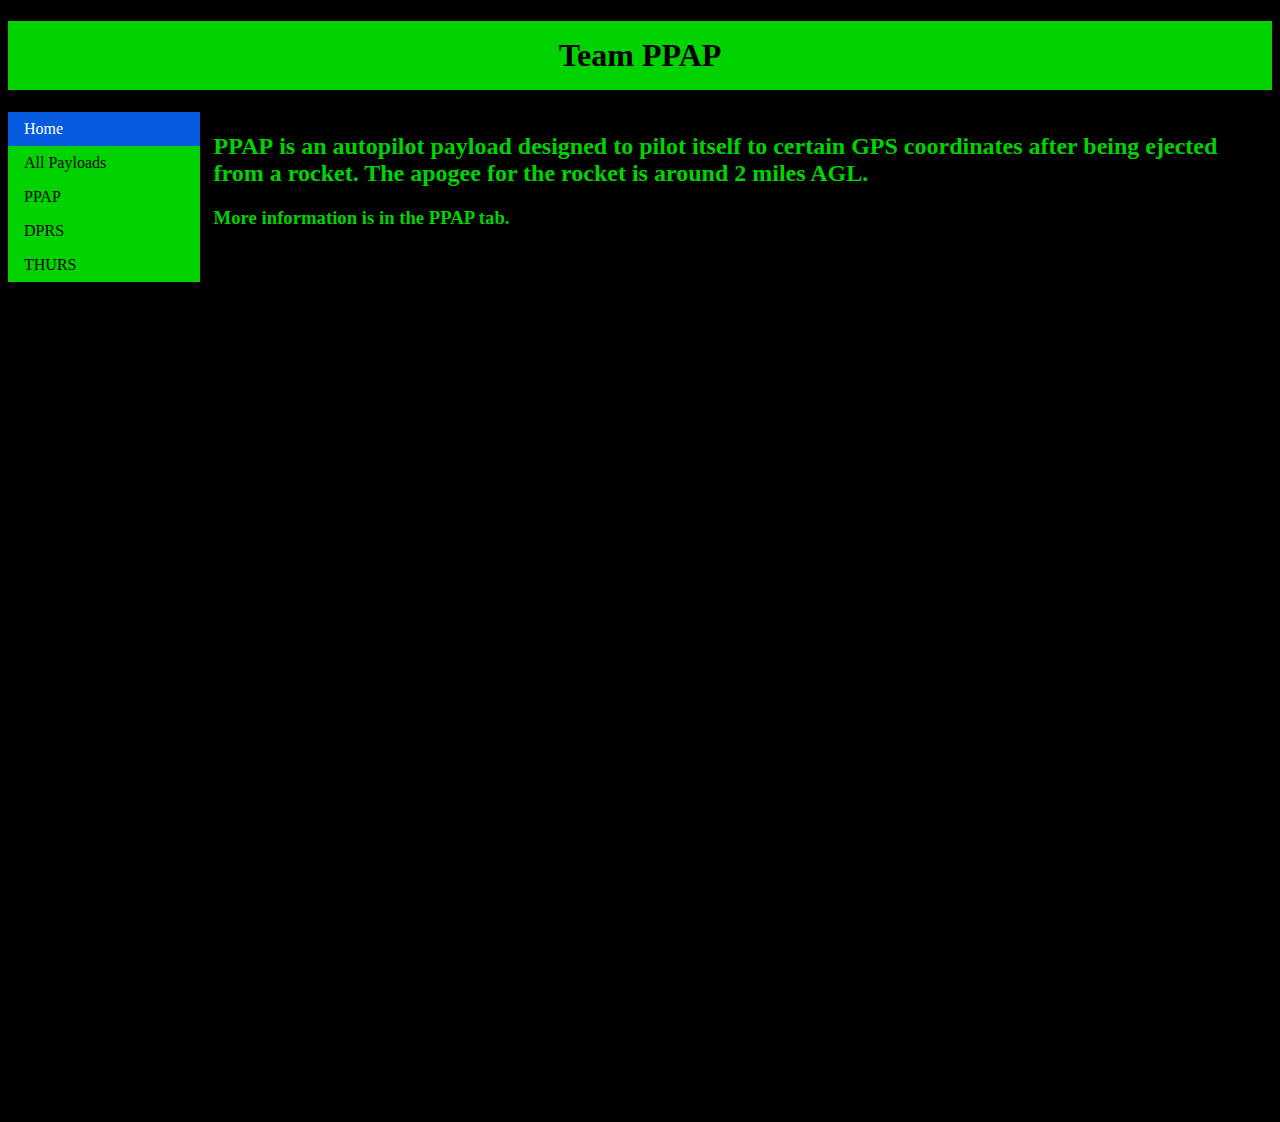
<file: PPAP/index.html>
<!DOCTYPE html>
<html>
<head>
<title>Team PPAP -- Welcome</title>
<link rel="stylesheet" type="text/css" href="style1.css">
</head>
<body>
    <h1 style="text-align: center">Team PPAP</h1>
    
     <ul>
  <li><a class="active" href="index.html">Home</a></li>
  <li><a href="payloads.html">All Payloads</a></li>
  <li><a href="ppap.html">PPAP</a></li>
  <li><a href="dprs.html">DPRS</a></li>
  <li><a href="thurs.html">THURS</a></li>
</ul>  


<div style="margin-left:15%;padding:1px 16px;height:1000px;">
   
<h2 id="info"><span title="Payload Positioning AutoPilot"><strong>PPAP</strong></span> is an autopilot payload designed to pilot itself to certain GPS coordinates after being ejected from a rocket. The apogee for the rocket is around 2 miles AGL.</h2>

<h3>More information is in the PPAP tab.</h3>


</div>

</body>
</html>
</file>
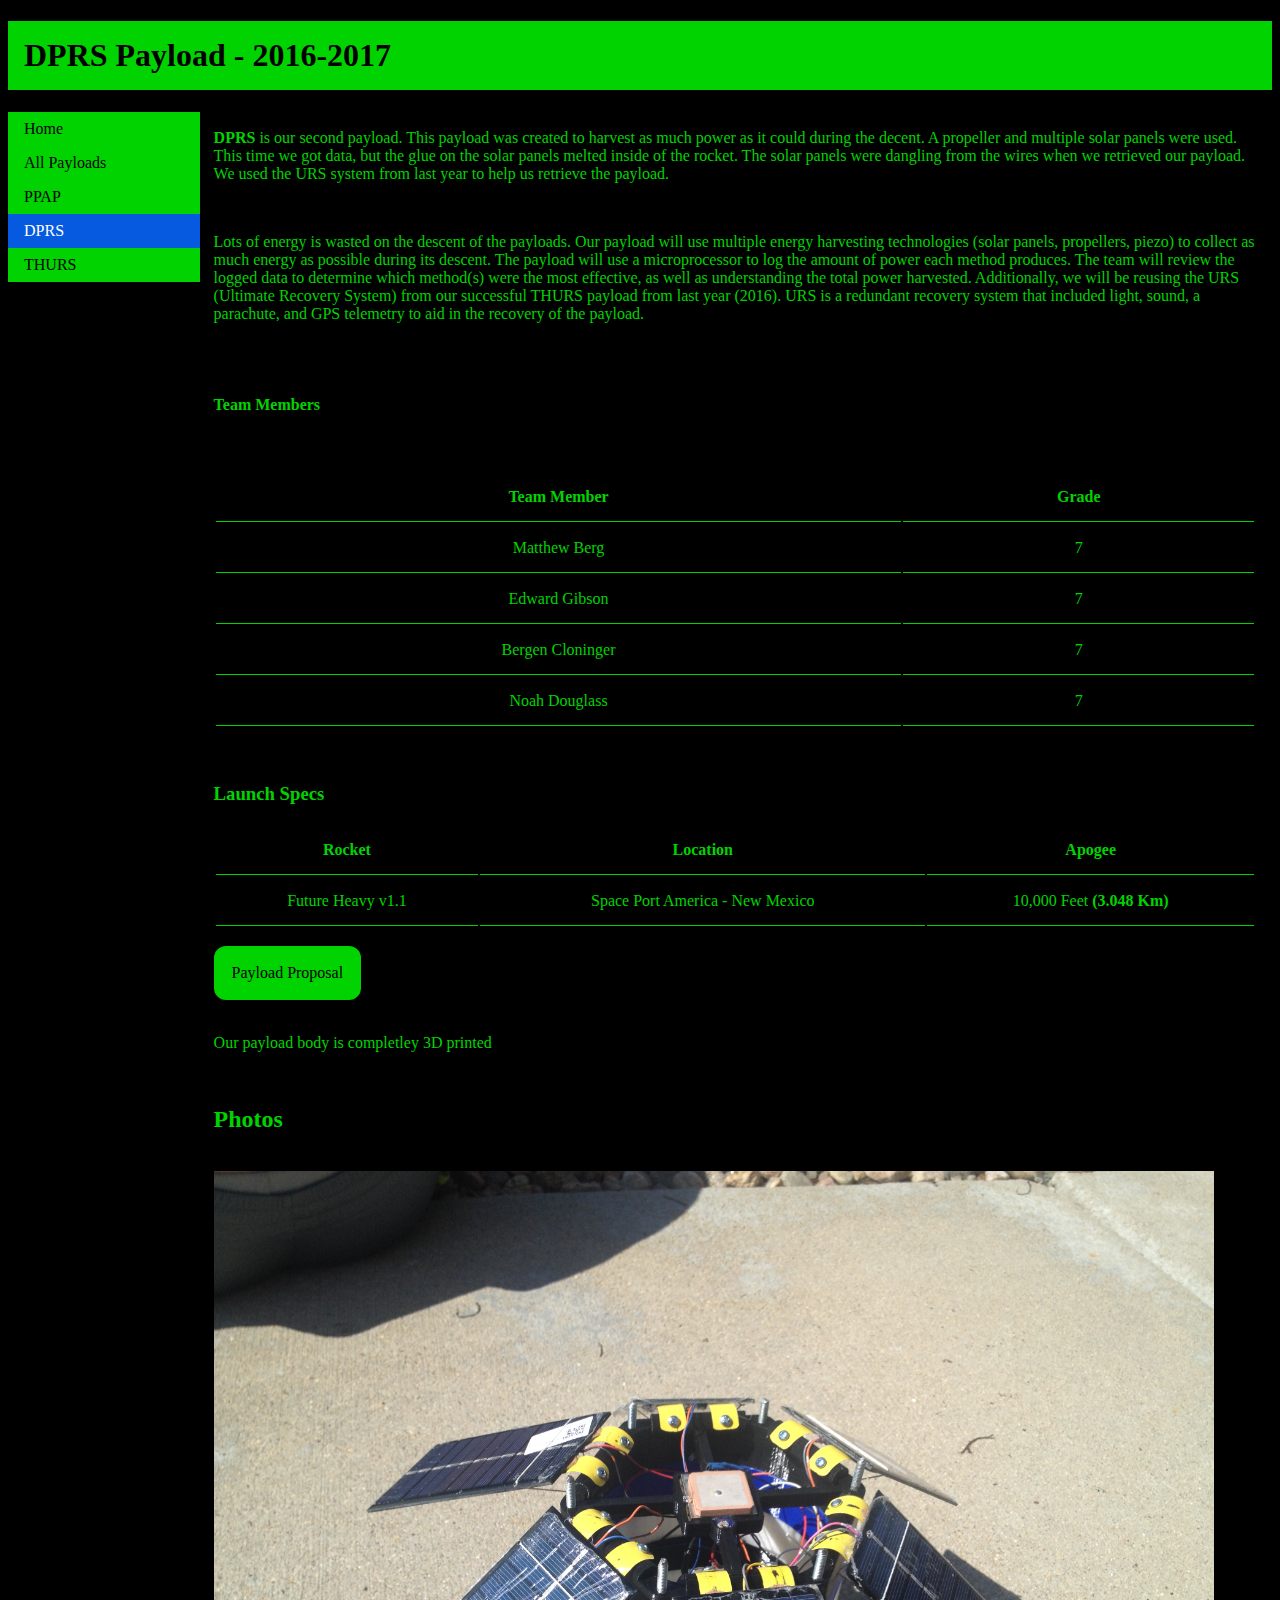
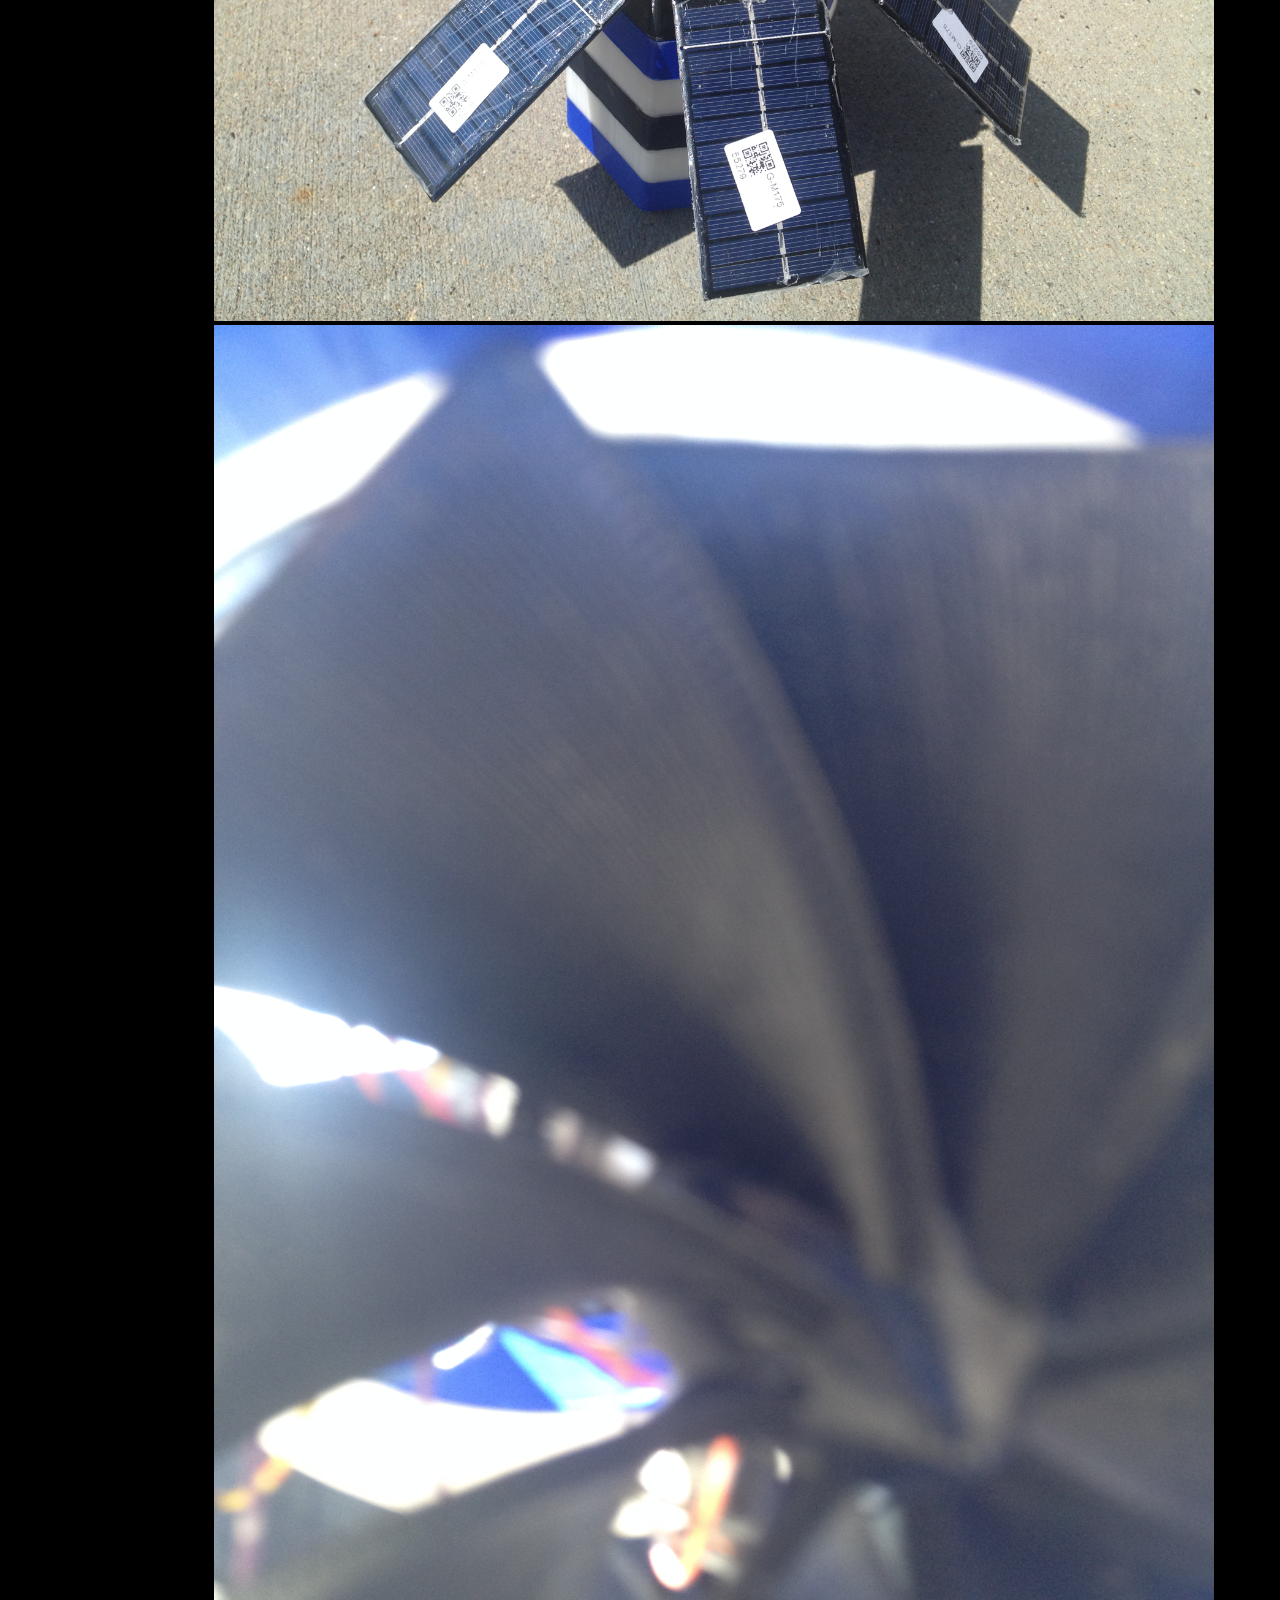
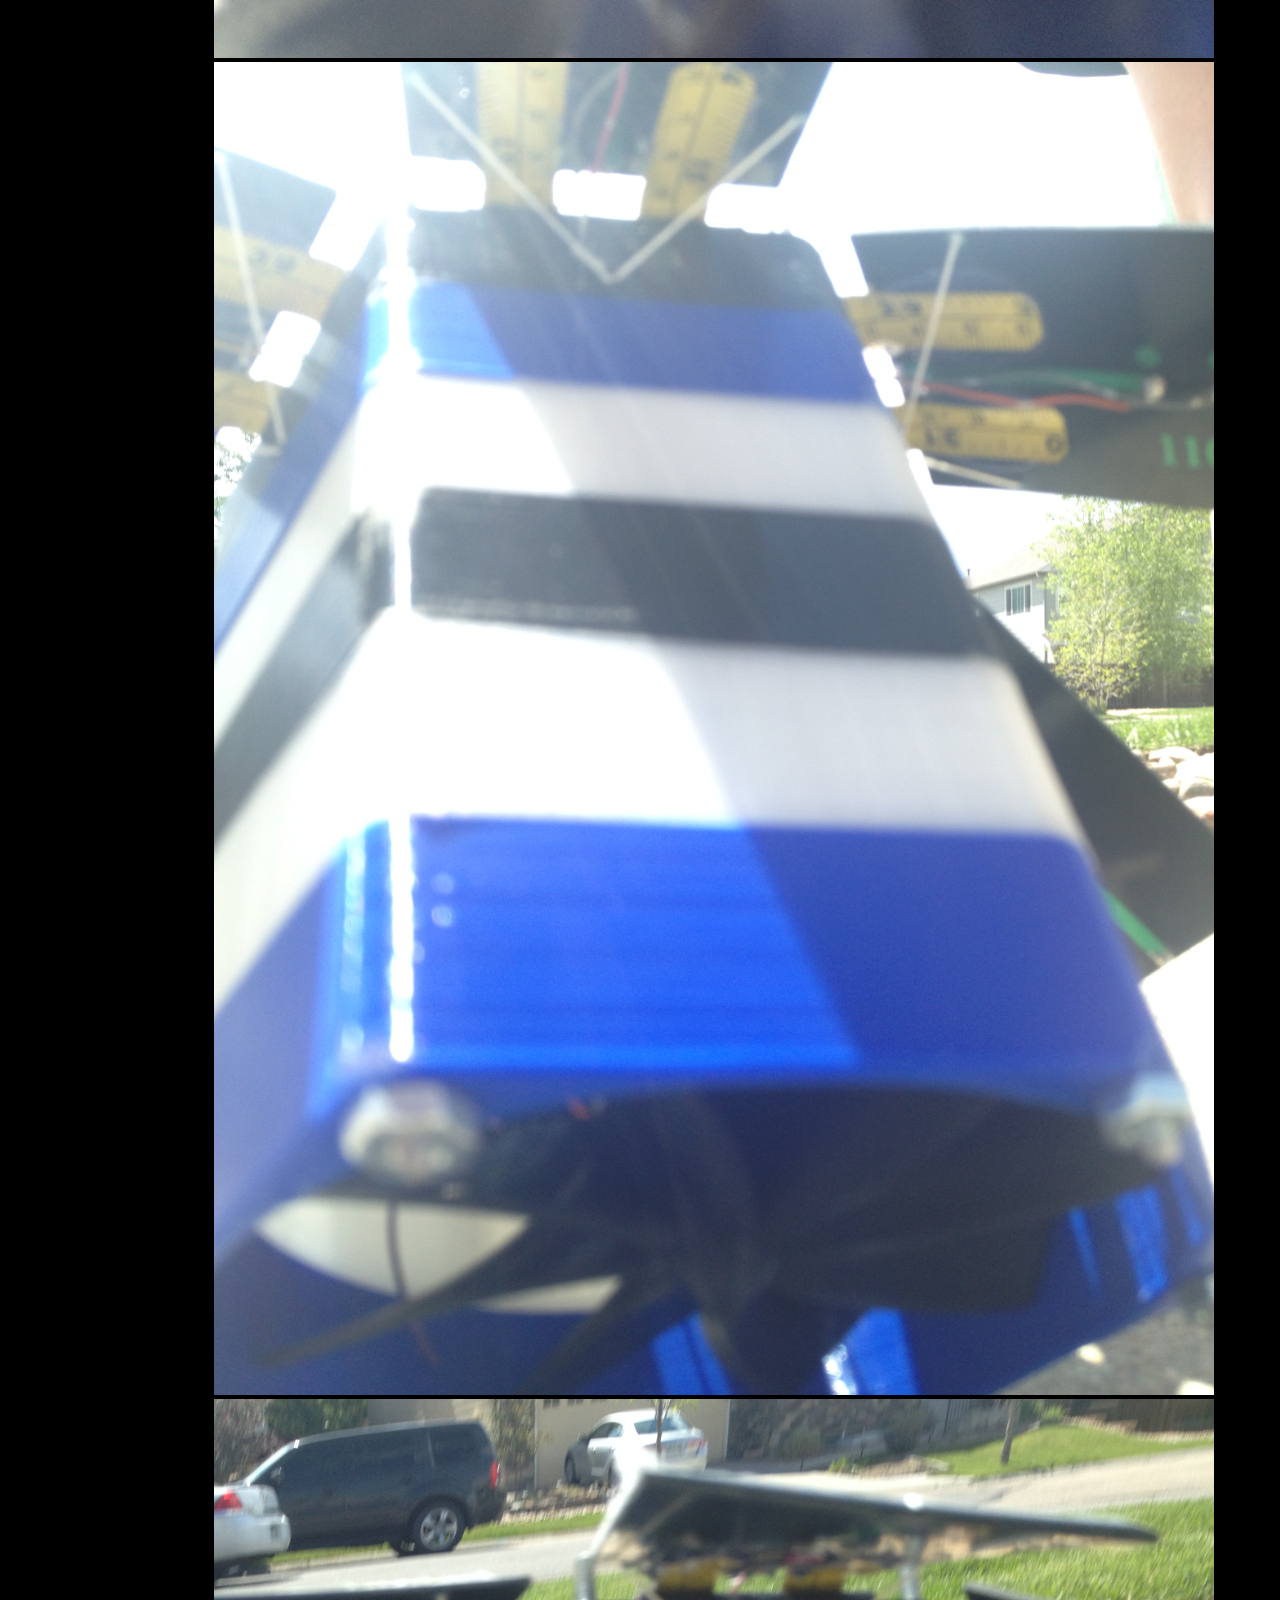
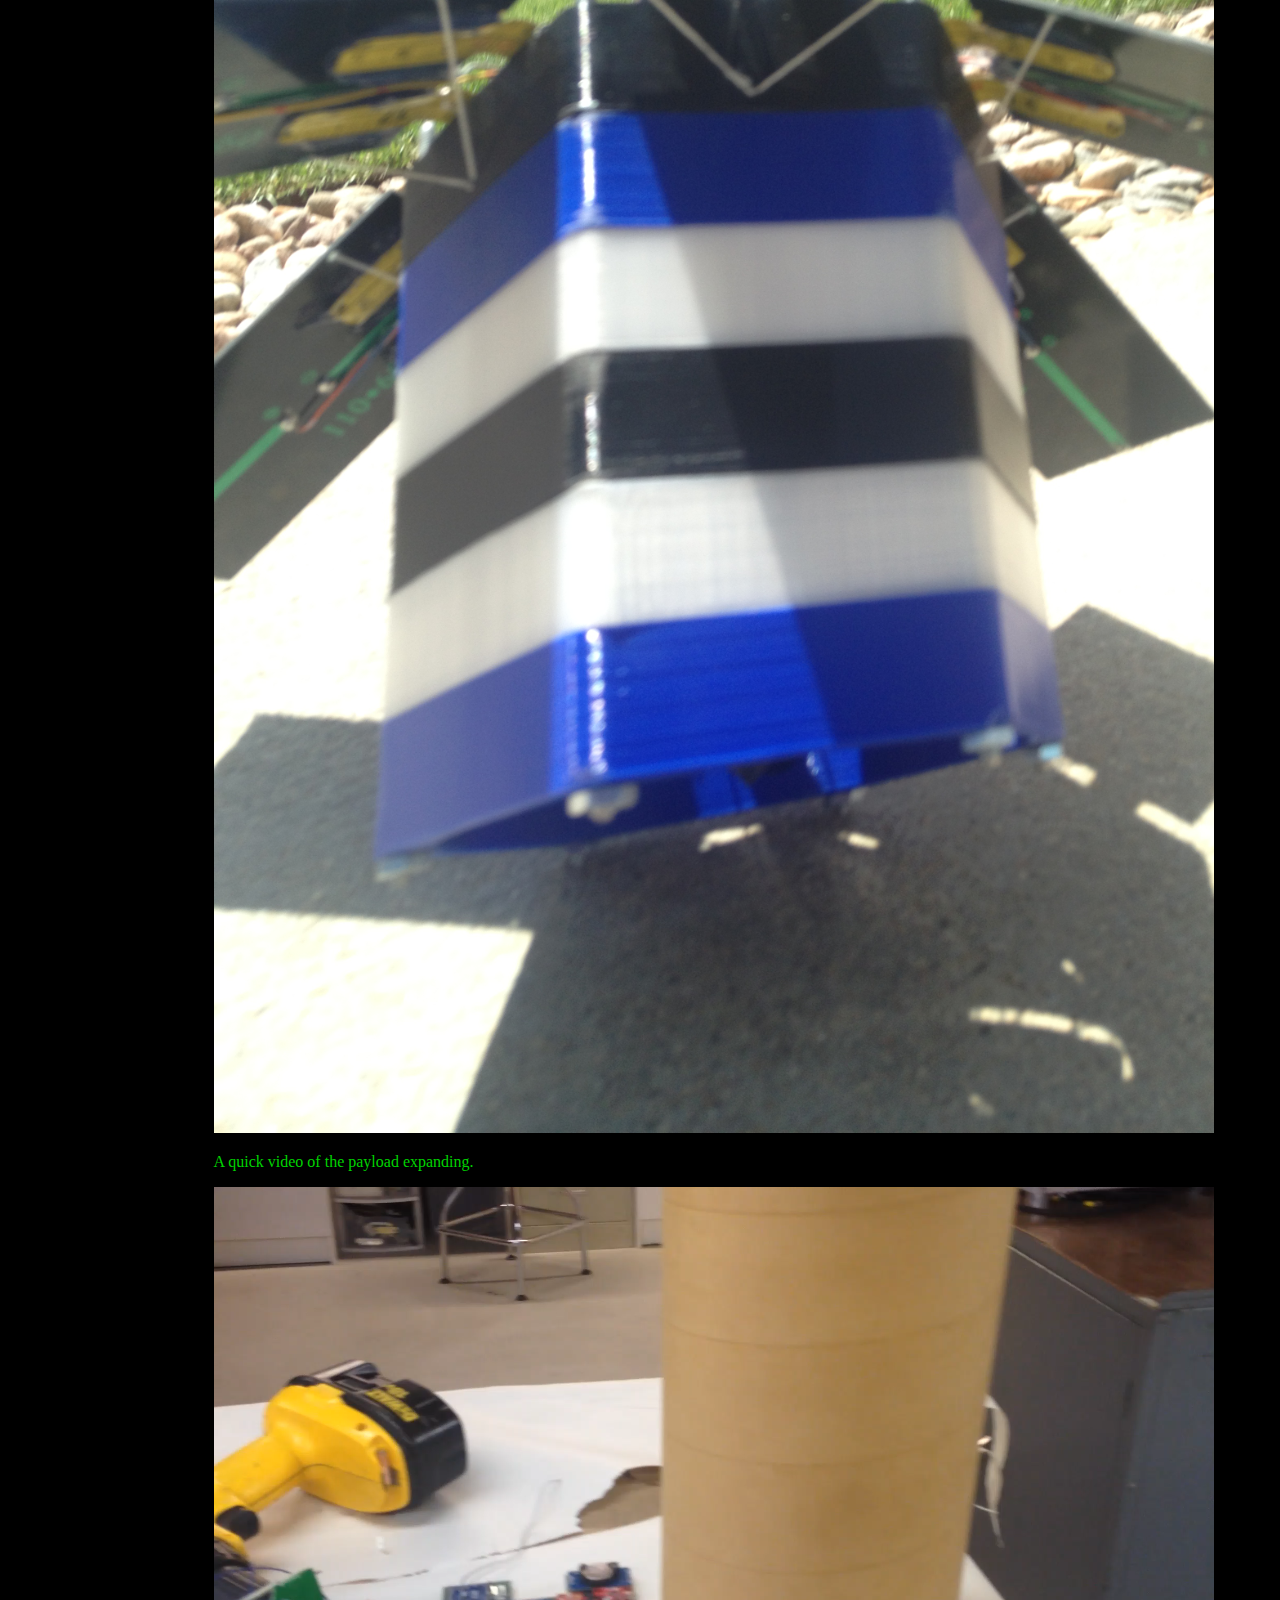
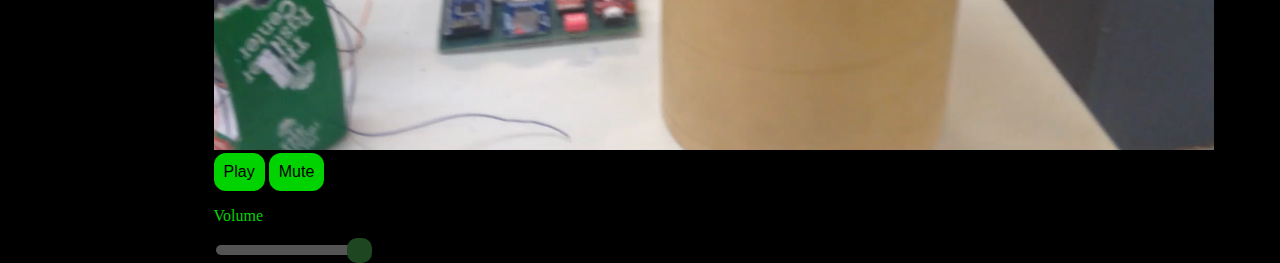
<file: PPAP/dprs.html>
<!DOCTYPE html>
<html>
<head>
<title>DPRS - 2016-2017</title>
<link rel="stylesheet" type="text/css" href="style1.css">
<style>
</style>
</head>

<body>
    <h1>DPRS Payload - 2016-2017</h1>
    <ul>
  <li><a href="index.html">Home</a></li>
  <li><a href="payloads.html">All Payloads</a></li>
  <li><a href="ppap.html">PPAP</a></li>
  <li><a class="active" href="dprs.html">DPRS</a></li>
  <li><a href="thurs.html">THURS</a></li>
</ul>  
    <div style="margin-left:15%;padding:1px 16px;height:1000px;">
<p id="info"><span title="Descent Power Recovery System"><strong>DPRS</strong></span> is our second payload. This payload was created to harvest as much power as it could during the decent. A propeller and multiple solar panels were used. This time we got data, but the glue on the solar panels melted inside of the rocket. The solar panels were dangling from the wires when we retrieved our payload. We used the URS system from last year to help us retrieve the payload.</p>
<br>
<p id="desc"> Lots of energy is wasted on the descent of the payloads. Our payload will use multiple energy harvesting technologies (solar panels, propellers, piezo) to collect as much energy as possible during its descent. The payload will use a microprocessor to log the amount of power each method produces. The team will review the logged data to determine which method(s) were the most effective, as well as understanding the total power harvested.  Additionally, we will be reusing the URS (Ultimate Recovery System) from our successful THURS payload from last year (2016). URS is a redundant recovery system that included light, sound, a parachute, and GPS telemetry to aid in the recovery of the payload.
</p>
<br>
<br>
<div>
    <h4>Team Members</h4><br>
    <br>
    <table>
        <tr>
            <th>Team Member</th>
            <th>Grade</th>
        </tr>
        <tr>
            <td>Matthew Berg</td>
            <td>7</td>
        </tr>
            <tr>
            <td>Edward Gibson</td>
            <td>7</td>
        </tr>
            <tr>
            <td>Bergen Cloninger</td>
            <td>7</td>
        </tr>
            <tr>
            <td>Noah Douglass</td>
            <td>7</td>

        
    </table>
    
</div>
<br>
<br>
<h3>Launch Specs</h3>
<table>
    <tr>
        <th>Rocket</th>
        <th>Location</th>
        <th>Apogee</th>
    </tr>
    <tr>
        <td>Future Heavy v1.1</td>
        <td>Space Port America - New Mexico</td>
        <td>10,000 Feet <strong>(3.048 Km)</strong></td>
    </tr>
    
</table>
<br>

<a href="dprsp.html" class="button">Payload Proposal</a>
<br>
<br>
<p>Our payload body is completley 3D printed</p><br>
<h2>Photos</h2>
<br>
<img src="IMG_2818.JPG" title="Taken by Matthew Berg" width="1000" alt="Picture of payload"><br>
<img src="IMG_2822.JPG" title="Taken by Matthew Berg" width="1000" alt="Pictue of payload" >
<img src="IMG_2824.JPG" title="Taken by Matthew Berg" width="1000" alt="Picture of payload"><br>
<img src="IMG_2825.JPG" title="Taken by Matthew Berg" width="1000" alt="Pictue of payload">
<br>
<p>A quick video of the payload expanding.</p>
<div id="vidplayer">
<video width="1000" id="video">
  <source src="IMG_2815Trim.mp4" type="video/mp4" alt="Video of payload" title="Taken by Matthew Berg">

  Your browser does not support HTML5 video.
</video>
<br>
<button class="button2" onclick="pp()" id="pp" title="Play/Pause">Play</button> 
<button class="button2" onclick="mm()" id="mm" title="Mute">Mute</button><br>
<p>Volume</p>
  <input type="range" min="0" max="100" value="100" class="slider" id="vol" title="volume">
</div>
</div>

<script>
var vol = document.getElementById("vol");
var vid = document.getElementById("video");
var pstate = 0;
var mstate = 0;
    function mm() {
    mstate = !mstate;
    vid.muted = mstate;
    if(vid.ended){
     pstate = 0;   
    }
        if(mstate == 1){
        document.getElementById("mm").innerText= "Unmute";

     
    }
    if(mstate == 0){
        document.getElementById("mm").innerText = "Mute";
      
    }
} 
    function pp() {
    pstate = !pstate;
    if(pstate == 1){
        document.getElementById("pp").innerText= "Pause";

        vid.play();
    }
    if(pstate == 0){
        document.getElementById("pp").innerText = "Play";
        vid.pause();
    }
} 
    vol.oninput = function() {
     var x = this.value / 100;
     vid.volume = x;
}

</script>
</body>



</html>
</file>
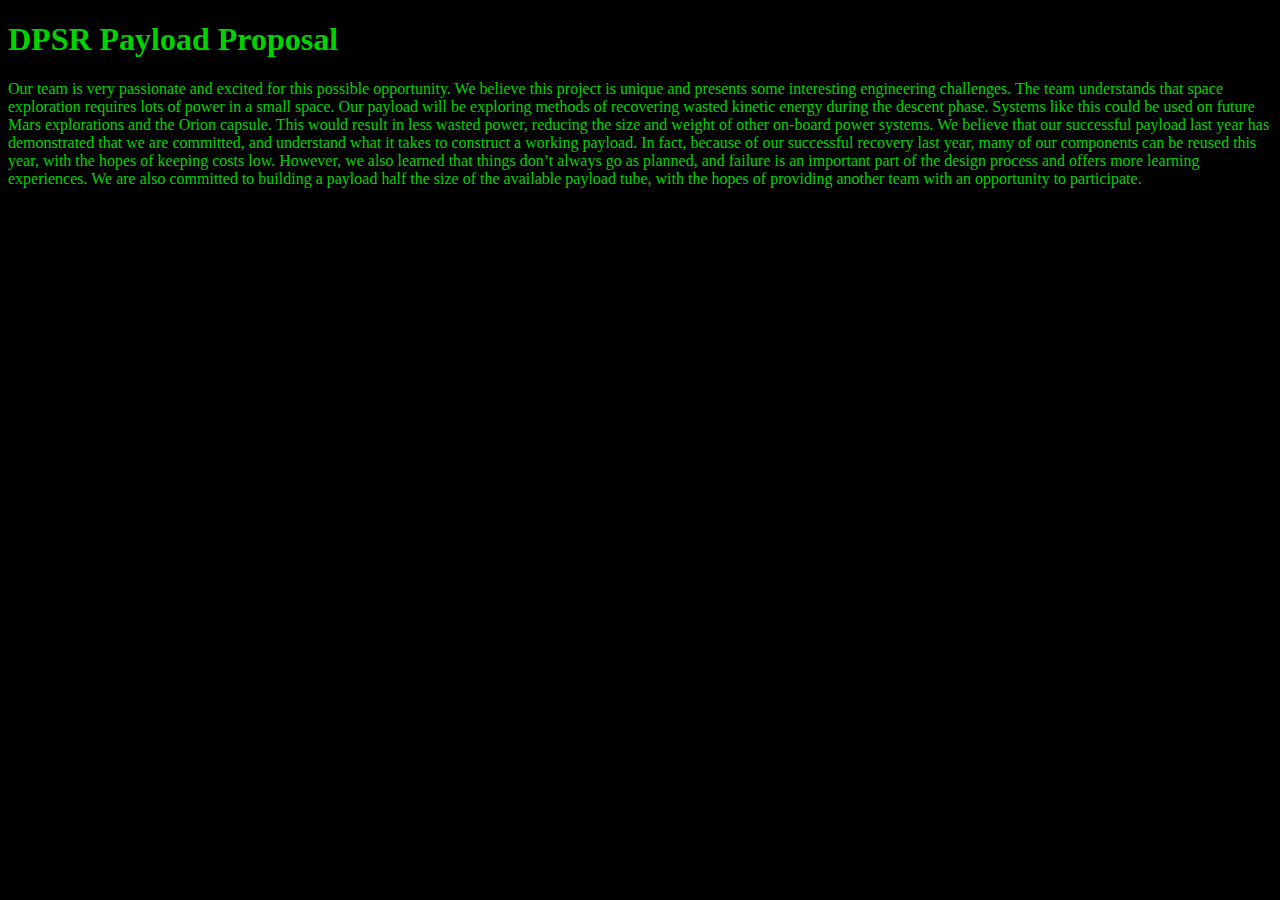
<file: PPAP/dprsp.html>
<!DOCTYPE html>
<html>
<head>
<title>DPRS Payload Proposal</title>
<link rel="stylesheet" type="text/css" href="style.css">
</head>
<body>
    <h1>DPSR Payload Proposal</h1>
<p class="Prop">Our team is very passionate and excited for this possible opportunity. We believe this project is unique and presents some interesting engineering challenges. The team understands that space exploration requires lots of power in a small space. Our payload will be exploring methods of recovering wasted kinetic energy during the descent phase. Systems like this could be used on future Mars explorations and the Orion capsule. This would result in less wasted power, reducing the size and weight of other on-board power systems. We believe that our successful payload last year has demonstrated that we are committed, and understand what it takes to construct a working payload. In fact, because of our successful recovery last year, many of our components can be reused this year, with the hopes of keeping costs low. However, we also learned that things don’t always go as planned, and failure is an important part of the design process and offers more learning experiences. We are also committed to building a payload half the size of the available payload tube, with the hopes of providing another team with an opportunity to participate.  
</p>
</body>
</html>
</file>
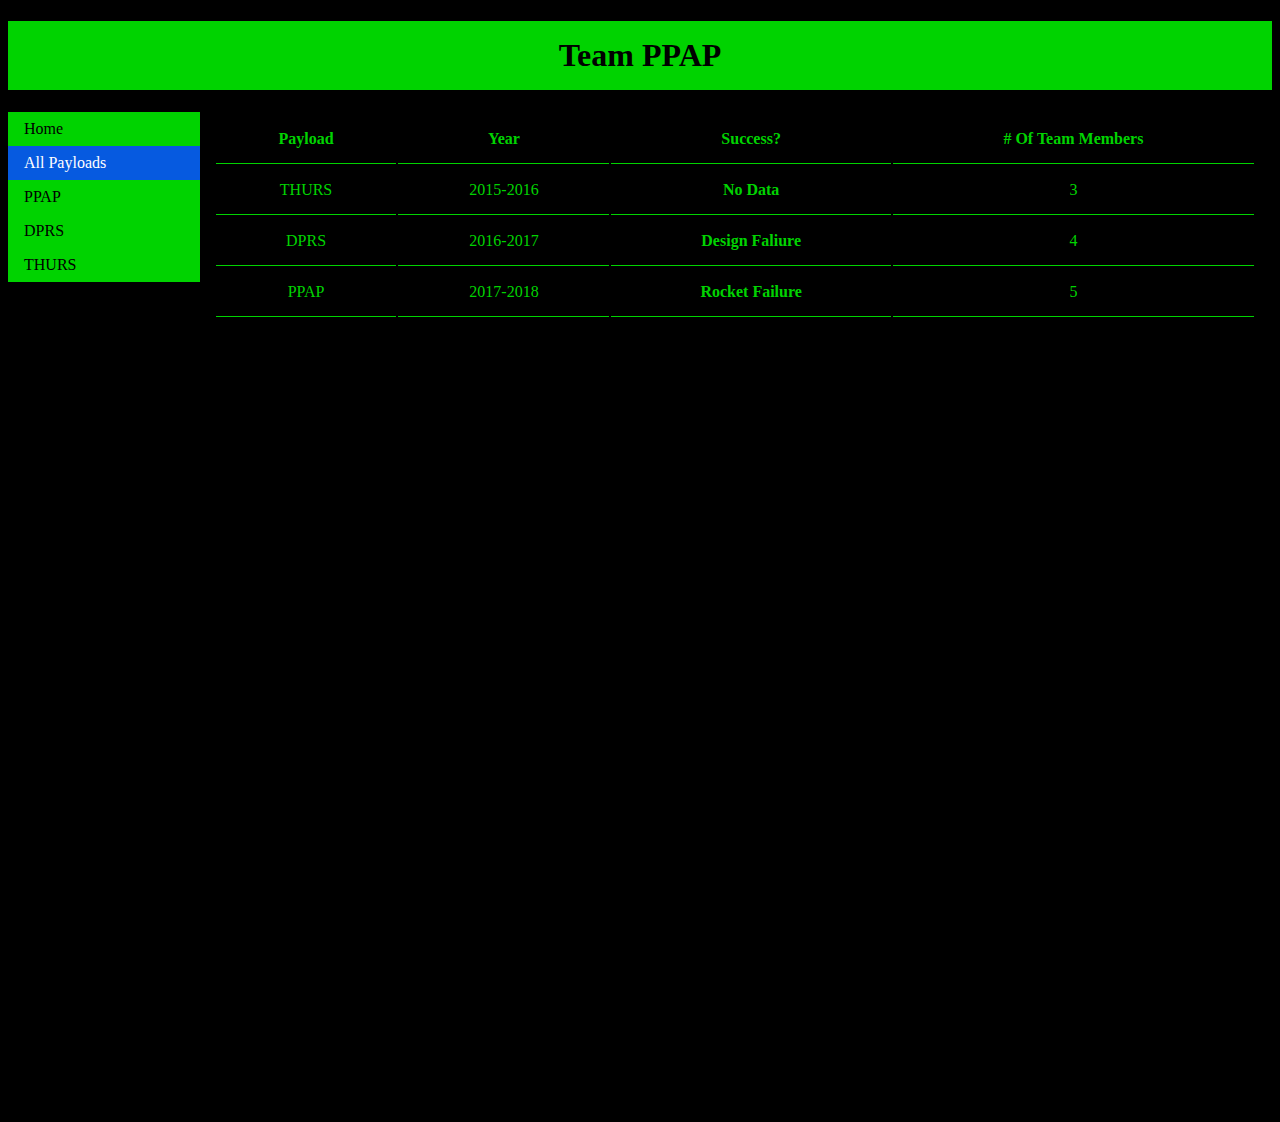
<file: PPAP/payloads.html>
<!DOCTYPE html>
<html>
  
<head>
<title>Team PPAP -- Welcome</title>
<link rel="stylesheet" type="text/css" href="style1.css">
</head>
<body>
    
    
    <h1 style="text-align: center">Team PPAP</h1>
     <ul>
  <li><a href="index.html">Home</a></li>
  <li><a class="active" href="payloads.html">All Payloads</a></li>
  <li><a href="ppap.html">PPAP</a></li>
  <li><a href="dprs.html">DPRS</a></li>
  <li><a href="thurs.html">THURS</a></li>
</ul>  


<div style="margin-left:15%;padding:1px 16px;height:1000px;">
    <table>
        <tr>
            
        <th>Payload</th>
        <th>Year</th>
        <th>Success?</th>
        <th># Of Team Members</th>
        </tr>
        <tr>
                 
            <td>THURS</td>
            <td>2015-2016</td>
            <td><strong>No Data</strong></td>
            <td>3</td>
            
             </tr>
             <tr> 
                    
                 <td>DPRS</td>
            <td>2016-2017</td>
                <td><strong>Design Faliure</strong></td>
                 <td>4</td>

                        </tr>
        <tr>
                    
            <td>PPAP</td>
            <td>2017-2018</td>
            <td><strong>Rocket Failure</strong></td>
            <td>5</td>

                        </tr>
    </table>
    
    
    
    </div>
</body>
</html>
</file>
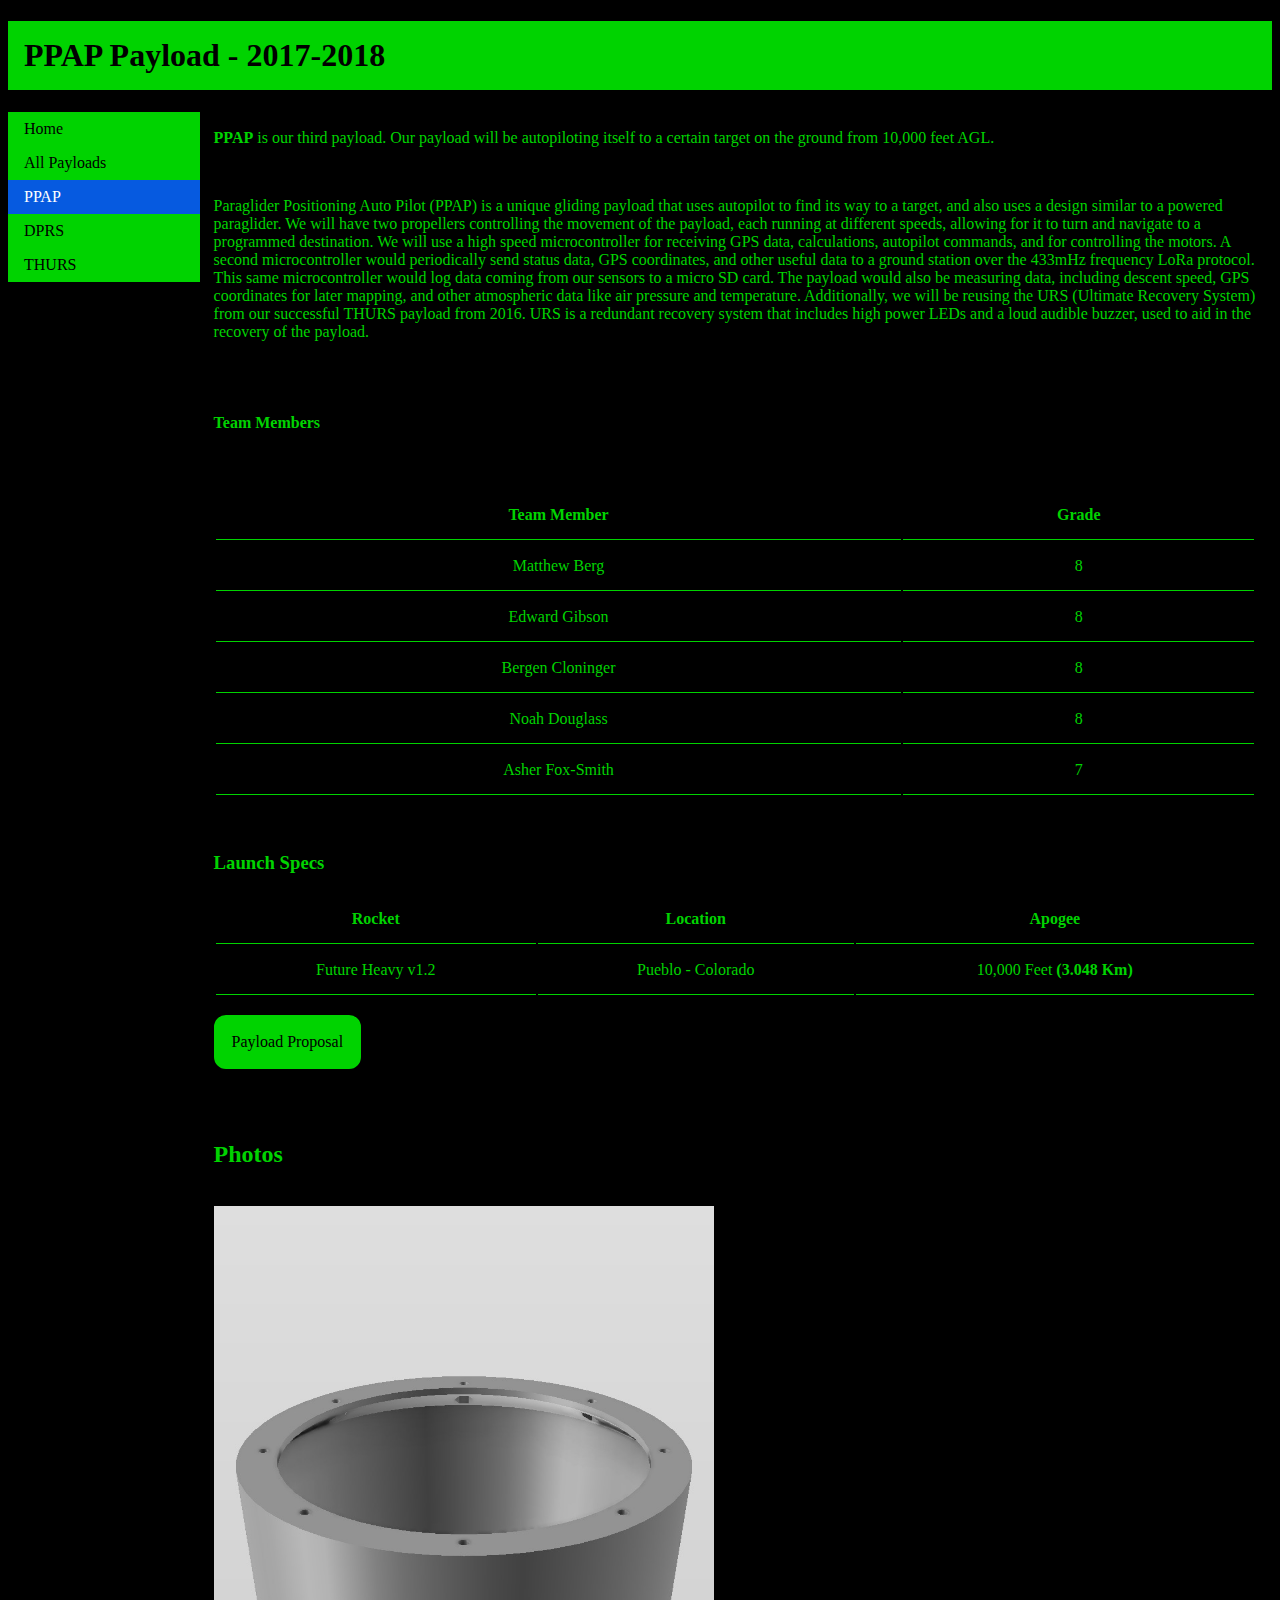
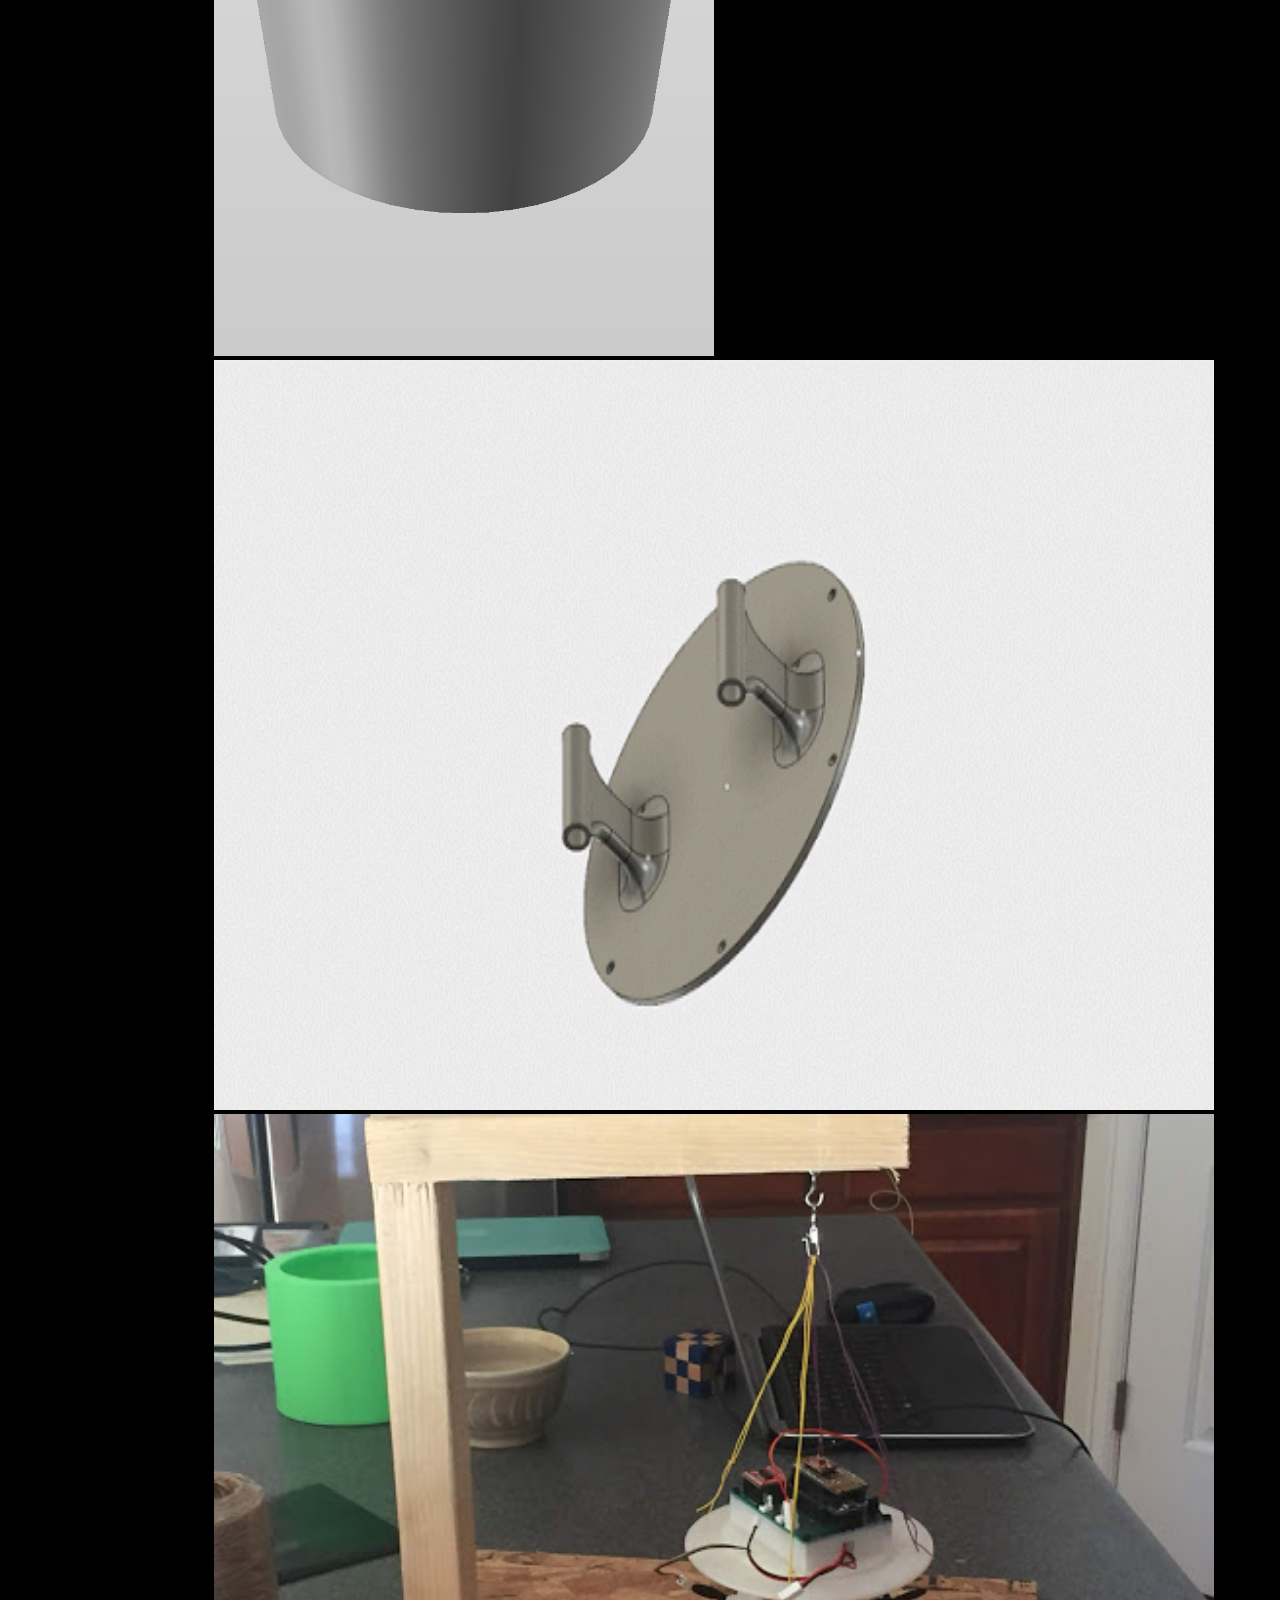
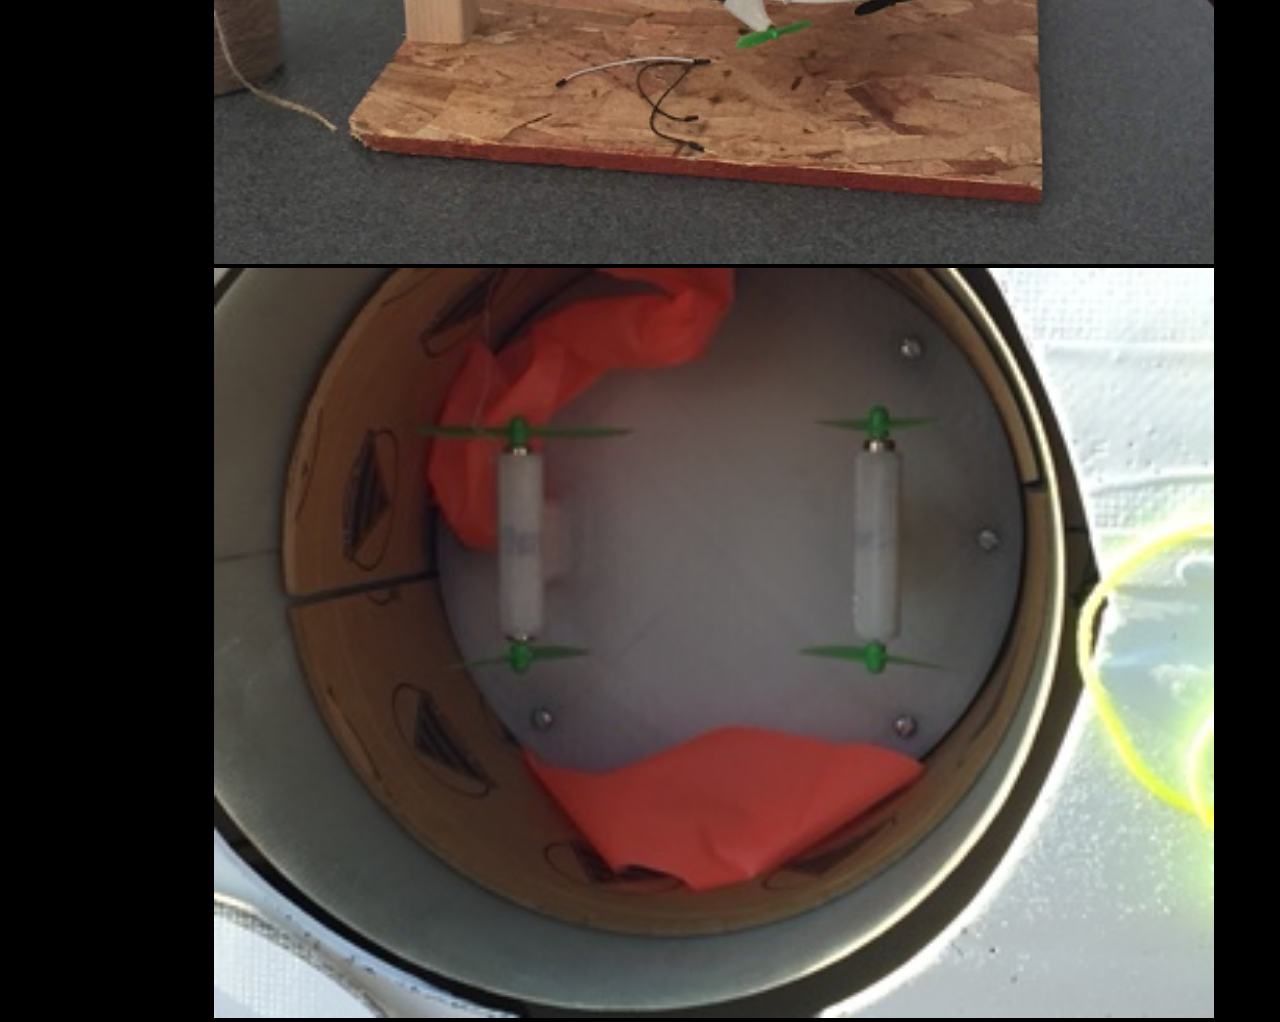
<file: PPAP/ppap.html>
<!DOCTYPE html>
<html>
<head>
<title>PPAP - 2017-2018</title>
<link rel="stylesheet" type="text/css" href="style1.css">
<style>
    img,
{
transform:rotate(180deg);
-ms-transform:rotate(180deg); /* IE 9 */
-webkit-transform:rotate(180deg); /* Opera, Chrome, and Safari */
}
</style>
</head>

<body>
    <h1>PPAP Payload - 2017-2018</h1>
    <ul>
  <li><a href="index.html">Home</a></li>
  <li><a href="payloads.html">All Payloads</a></li>
  <li><a class="active" href="ppap.html">PPAP</a></li>
  <li><a href="dprs.html">DPRS</a></li>
  <li><a href="thurs.html">THURS</a></li>
</ul>  
    <div style="margin-left:15%;padding:1px 16px;height:1000px;">

<p id="info"><span title="Payload Positioning AutoPilot"><strong>PPAP</strong></span> is our third payload. Our payload will be autopiloting itself to a certain target on the ground from 10,000 feet AGL. </p>
<br>
<p>Paraglider Positioning Auto Pilot (PPAP) is a unique gliding payload that uses autopilot to find its way to a target, and also uses a design similar to a powered paraglider. We will have two propellers controlling the movement of the payload, each running at different speeds, allowing for it to turn and navigate to a programmed destination.  We will use a high speed microcontroller for receiving GPS data, calculations, autopilot commands, and for controlling the motors.   A second microcontroller would periodically send status data, GPS coordinates, and other useful data to a ground station over the 433mHz frequency LoRa protocol.  This same microcontroller would log data coming from our sensors to a micro SD card.  The payload would also be measuring data, including descent speed, GPS coordinates for later mapping, and other atmospheric data like air pressure and temperature.  Additionally, we will be reusing the URS (Ultimate Recovery System) from our successful THURS payload from 2016.  URS is a redundant recovery system that includes high power LEDs and a loud audible buzzer, used to aid in the recovery of the payload.</p>
<br>
<br>

<div>
    <h4>Team Members</h4><br>
    <br>
    <table>
        <tr>
            <th>Team Member</th>
            <th>Grade</th>
        </tr>
        <tr>
            <td>Matthew Berg</td>
            <td>8</td>
        </tr>
            <tr>
            <td>Edward Gibson</td>
            <td>8</td>
        </tr>
            <tr>
            <td>Bergen Cloninger</td>
            <td>8</td>
        </tr>
            <tr>
            <td>Noah Douglass</td>
            <td>8</td>
        </tr>
            <tr>
            <td>Asher Fox-Smith</td>
            <td>7</td>
        </tr>
        
        
    </table>
    
</div>
<br>
<br>
<h3>Launch Specs</h3>
<table>
    <tr>
        <th>Rocket</th>
        <th>Location</th>
        <th>Apogee</th>
    </tr>
    <tr>
        <td>Future Heavy v1.2</td>
        <td>Pueblo - Colorado</td>
        <td>10,000 Feet <strong>(3.048 Km)</strong></td>
    </tr>
    
</table>
<br>

<a href="ppapp.html" class="button">Payload Proposal</a>
<br>
<br>
<p></p><br>
<h2>Photos</h2>
<br>

<img src="BodyDesign.jpg" title="Final CAD body design." width="500" height="750" alt="Picture of payload"><br>
<img src="PPAPBottom.gif" title="Final CAD bottom plate design." width="1000" height="750" alt="Pictue of payload" >
<img src="PPAPTestStand.jpg" title="Payload on test stand to begin coding." width="1000" height="750" alt="Picture of payload"><br>
<img src="PPAPRocket.jpg" title="Launch Day!" width="1000" height="750" alt="Pictue of payload">
<br>
<!--
        <p>A quick video of the payload expanding.</p>
<video width="400" controls>
  <source src="IMG_2815.mp4" type="video/mp4">

  Your browser does not support HTML5 video.
</video>
-->
</div>

</body>



</html>
</file>
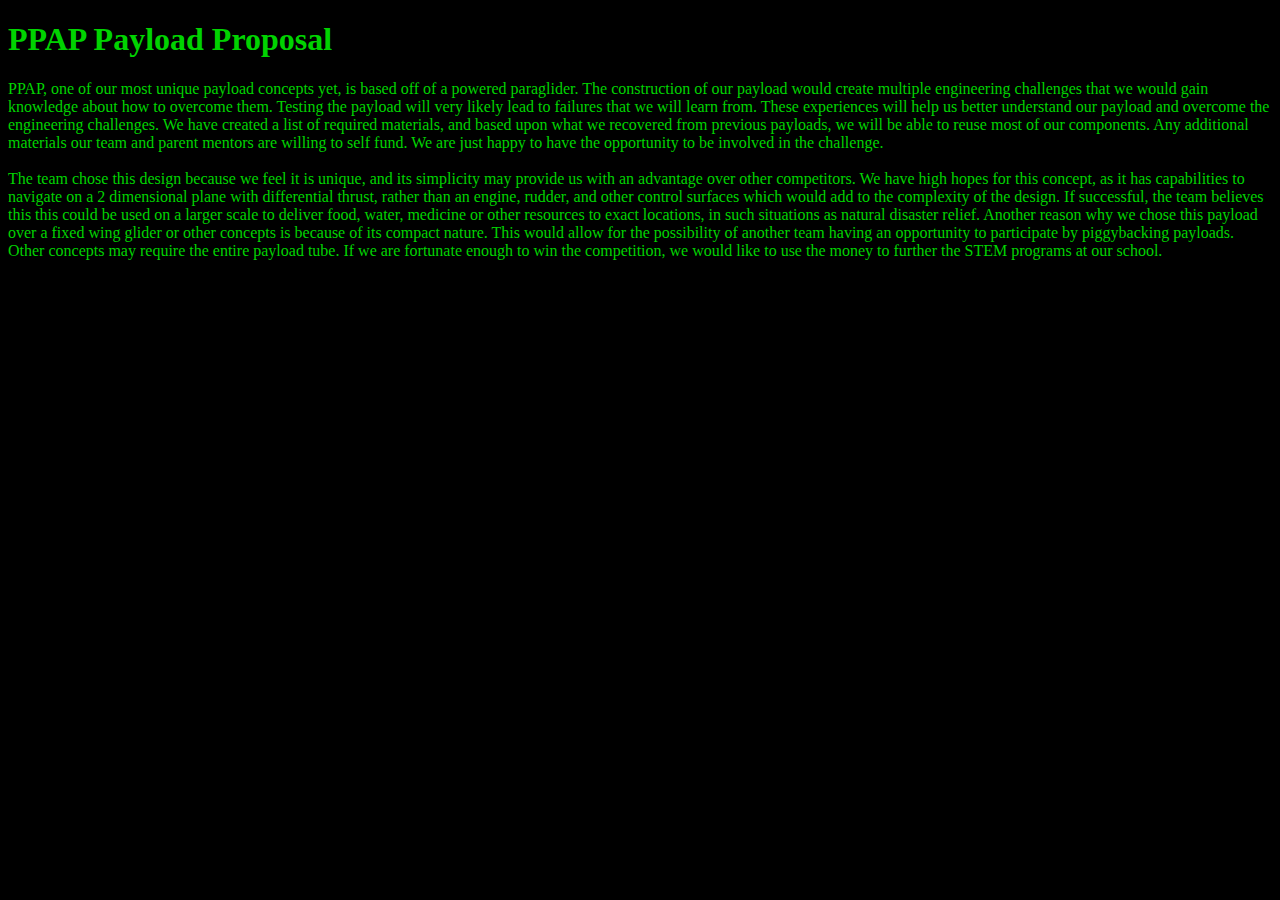
<file: PPAP/ppapp.html>
<!DOCTYPE html>
<html>
<head>
<title>PPAP Payload Proposal</title>
<link rel="stylesheet" type="text/css" href="style.css">
</head>
<body>
    <h1>PPAP Payload Proposal</h1>
<p class="Prop">PPAP, one of our most unique payload concepts yet, is based off of a powered paraglider. The construction of our payload would create multiple engineering challenges that we would gain knowledge about how to overcome them.  Testing the payload will very likely lead to failures that we will learn from.  These experiences will help us better understand our payload and overcome the engineering challenges.  We have created a list of required materials, and based upon what we recovered from previous payloads, we will be able to reuse most of our  components.  Any additional materials our team and parent mentors are willing to self fund.  We are just happy to have the opportunity to be involved in the challenge. 
<br><br>
The team chose this design because we feel it is unique, and its simplicity may provide us with an advantage over other competitors.  We have high hopes for this concept, as it has capabilities to navigate on a 2 dimensional plane with differential thrust, rather than an engine, rudder, and other control surfaces which would add to the complexity of the design.  If successful, the team believes this this could be used on a larger scale to deliver food, water, medicine or other resources to exact locations, in such situations as natural disaster relief.  Another reason why we chose this payload over a fixed wing glider or other concepts is  because of its compact nature.  This would allow for the possibility of another team having an opportunity to participate by piggybacking payloads.  Other concepts may require the entire payload tube.  If we  are fortunate enough to win the competition, we would like to use the money to further the STEM programs at our school. 
</p>
</body>
</html>
</file>
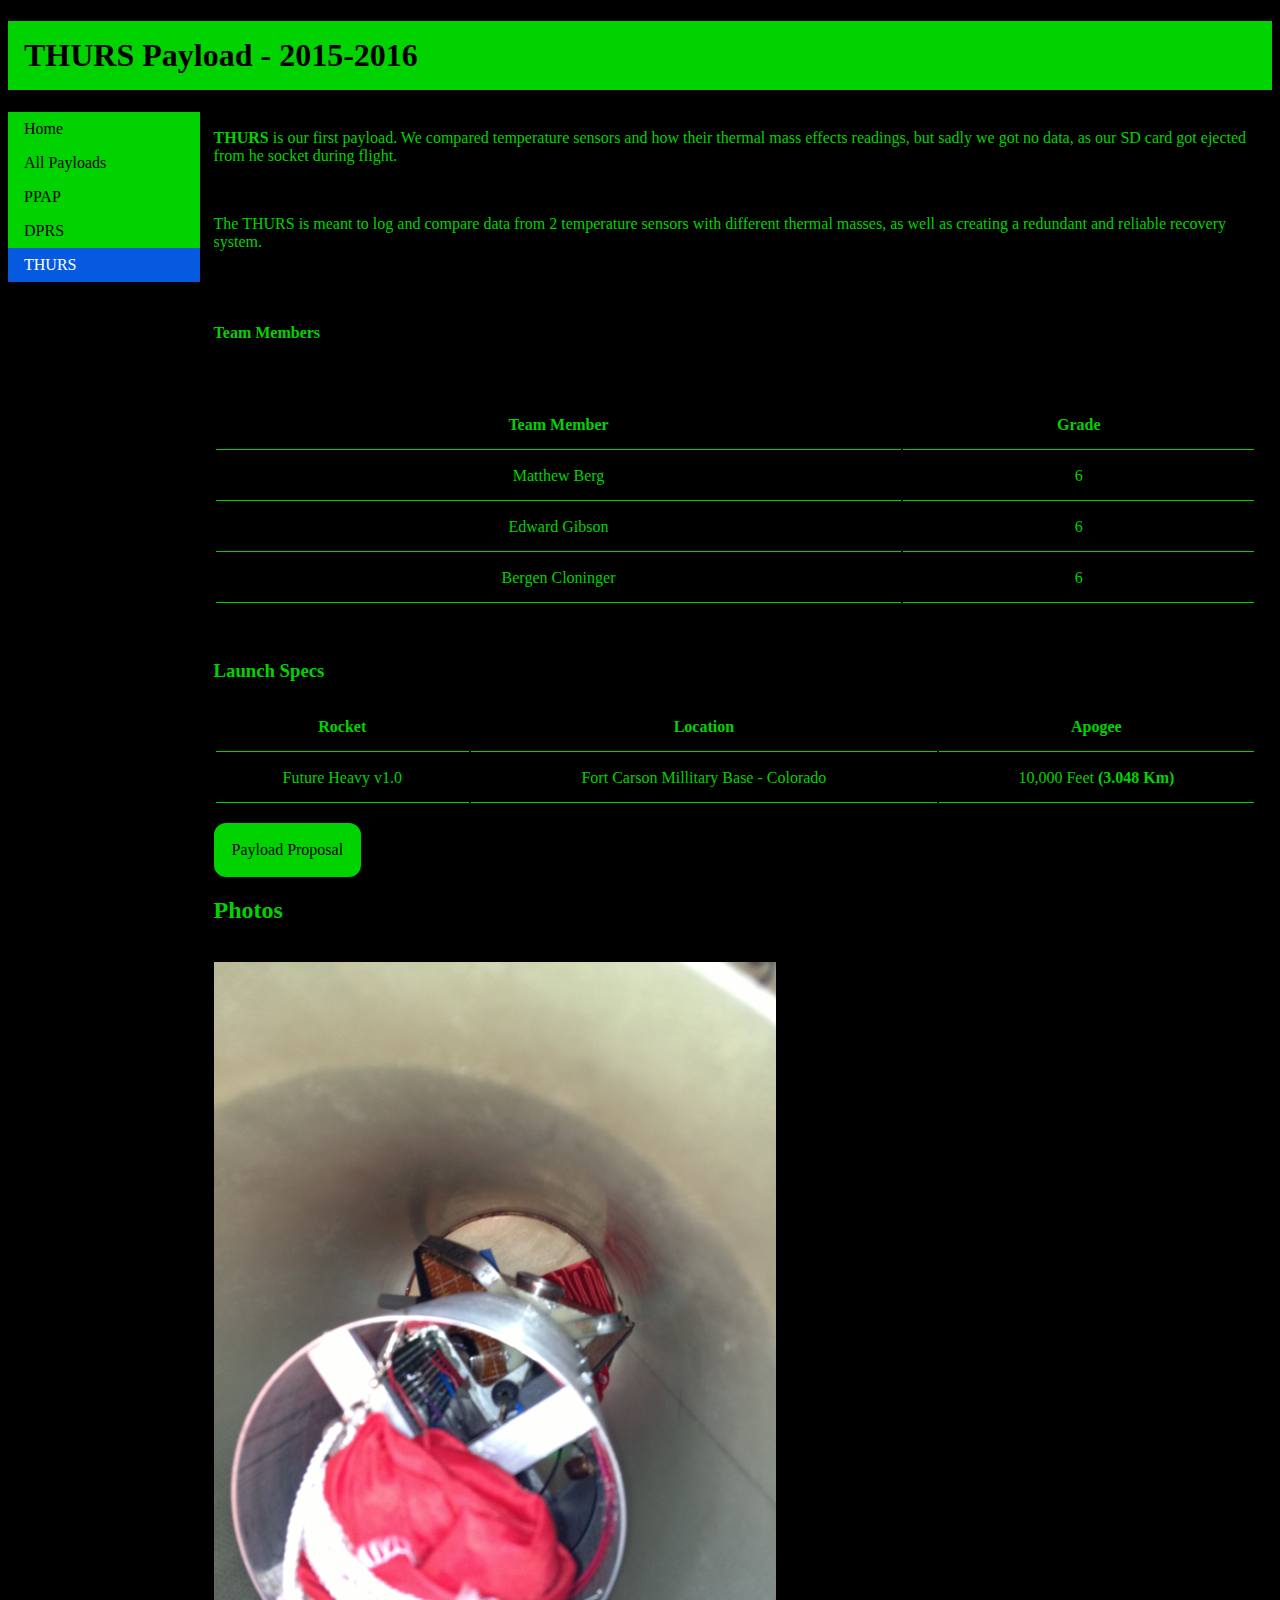
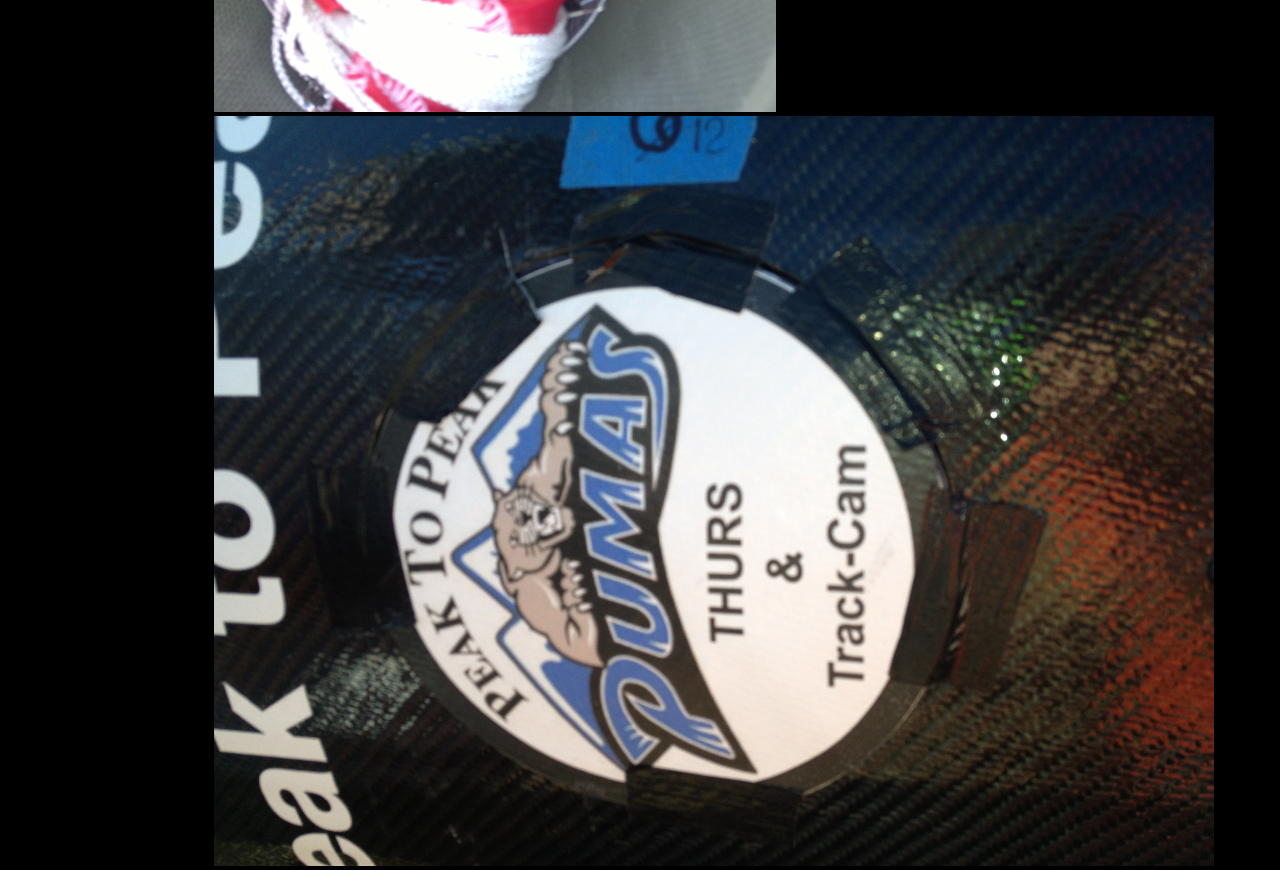
<file: PPAP/thurs.html>
<!DOCTYPE html>
<html>
<head>
<title>THURS - 2015-2016</title>
<link rel="stylesheet" type="text/css" href="style1.css">
</head>

<body>
    <h1>THURS Payload - 2015-2016</h1>
       <ul>
  <li><a href="index.html">Home</a></li>
  <li><a href="payloads.html">All Payloads</a></li>
  <li><a href="ppap.html">PPAP</a></li>
  <li><a href="dprs.html">DPRS</a></li>
  <li><a class="active" href="thurs.html">THURS</a></li>
</ul>  
    <div style="margin-left:15%;padding:1px 16px;height:1000px;">
<p id="info"><span title="THermal comparison and Ultimate Recovery System"><strong>THURS</strong></span> is our first payload. We compared temperature sensors and how their thermal mass effects readings, but sadly we got no data, as our SD card got ejected from he socket during flight. </p>
<br>
<p id="desc"> The THURS is meant to log and compare data from 2 temperature sensors with different thermal masses, as well as creating a redundant and reliable recovery system.</p>

<br>
<br>
<div>
    <h4>Team Members</h4><br>
    <br>
    <table>
        <tr>
            <th>Team Member</th>
            <th>Grade</th>
        </tr>
        <tr>
            <td>Matthew Berg</td>
            <td>6</td>
        </tr>
            <tr>
            <td>Edward Gibson</td>
            <td>6</td>
        </tr>
            <tr>
            <td>Bergen Cloninger</td>
            <td>6</td>
    
        
        
    </table>
    
</div>
<br>
<br>
<h3>Launch Specs</h3>
<table>
    <tr>
        <th>Rocket</th>
        <th>Location</th>
        <th>Apogee</th>
    </tr>
    <tr>
        <td>Future Heavy v1.0</td>
        <td>Fort Carson Millitary Base - Colorado</td>
        <td>10,000 Feet <strong>(3.048 Km)</strong></td>
    </tr>
    
</table>
<br>

<a href="thursp.html" class="button">Payload Proposal</a>
<br>

<h2>Photos</h2>
<br>
<img src="IMG_1343.JPG" title="Taken by Matthew Berg" height="750" alt="Pictue of payload in the tube">
<img src="IMG_1344.JPG" title="Taken by Matthew Berg" width="1000" height="750" alt="Picture of tube being sealed with tape">


</div>

</body>



</html>
</file>
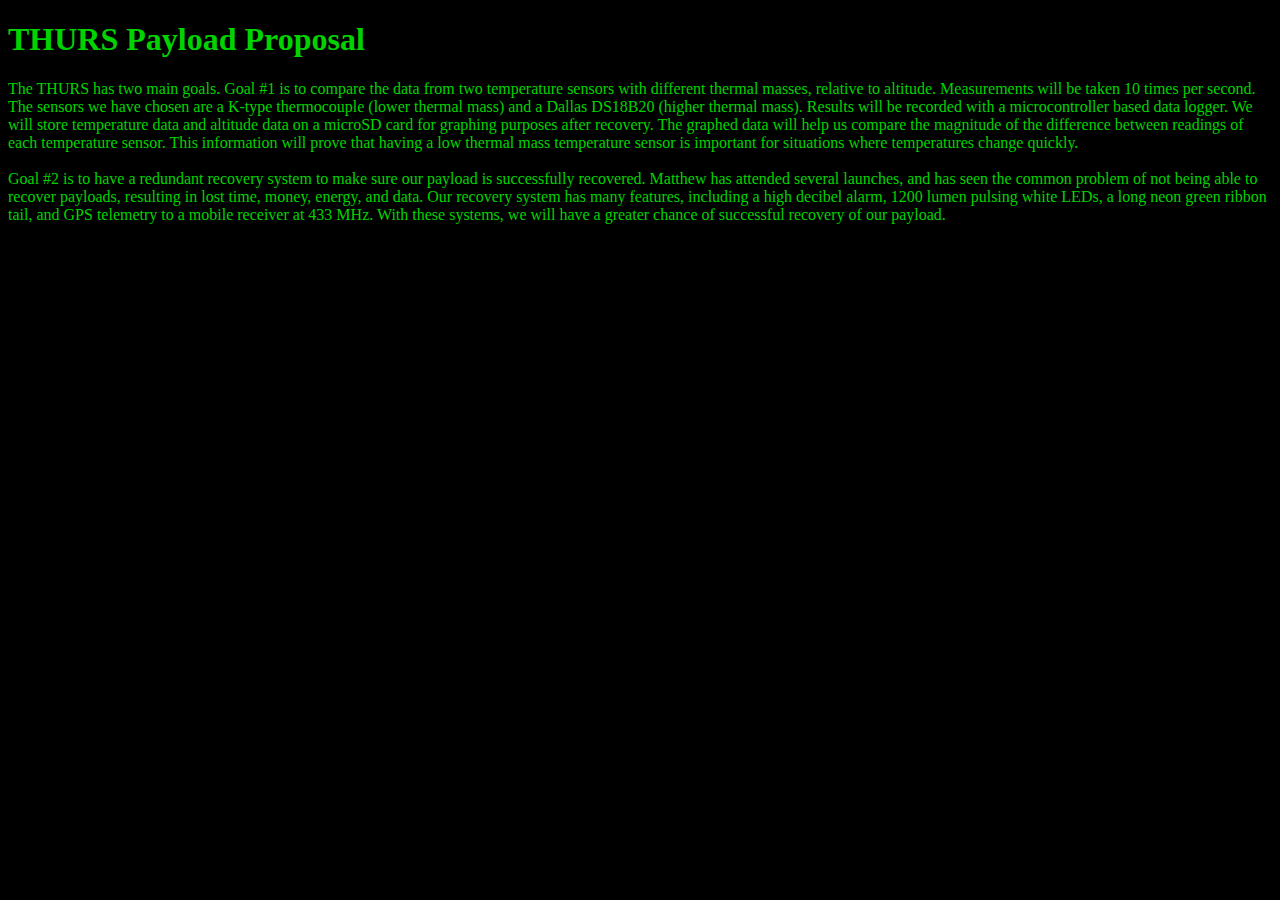
<file: PPAP/thursp.html>
<!DOCTYPE html>
<html>
<head>
<title>THURS Payload Proposal</title>
<link rel="stylesheet" type="text/css" href="style.css">
</head>
<body>
    <h1>THURS Payload Proposal</h1>
<p class="Prop">The THURS has two main goals. Goal #1 is to compare the data from two temperature sensors with different thermal masses, relative to altitude. Measurements will be taken 10 times per second. The sensors we have chosen are a K-type thermocouple (lower thermal mass) and a Dallas DS18B20 (higher thermal mass).  Results will be recorded with a microcontroller based data logger. We will store temperature data and altitude data on a microSD card for graphing purposes after recovery. The graphed data will help us compare the magnitude of the difference between readings of each temperature sensor.  This information will prove that having a low thermal mass temperature sensor is important for situations where temperatures change quickly.  
<br><br>
Goal #2 is to have a redundant recovery system to make sure our payload is successfully recovered. Matthew has attended several launches, and has seen the common problem of not being able to recover payloads, resulting in lost time, money, energy, and data. Our recovery system has many features, including a high decibel alarm, 1200 lumen pulsing white LEDs, a long neon green ribbon tail, and GPS telemetry to a mobile receiver at 433 MHz.  With these systems, we will have a greater chance of successful recovery of our payload.
</p>
</body>
</html>
</file>
<file: PPAP/style1.css>
ul {
     -webkit-transition-duration: 0.5s; /* Safari */
    -o-transition-duration: 0.5s;
    -moz-transistion-duration: 0.5s;
    transition-duration: 0.5s;
    list-style-type: none;
    margin: 0;
    padding: 0;
    width: 200px;
    background-color: #f1f1f1;

}

li a {
    display: block;
    color: #000;
    padding: 8px 16px;
    text-decoration: none;
    -webkit-transition-duration: 0.5s; /* Safari */
    -o-transition-duration: 0.5s;
    -moz-transistion-duration: 0.5s;
    transition-duration: 0.5s;
    
}

h1 {
  color:black;
  background-color: #00d300;
  padding: 16px;    
}

body {
    -webkit-transition-duration: 0.5s; /* Safari */
    -o-transition-duration: 0.5s;
    -moz-transistion-duration: 0.5s;
    transition-duration: 0.5s;
    background-color: black;
    color: #00d300;
    font-family: "Lucida Console";
    
}

/* Change the link color on hover */
li {
    color: black;
    background-color: #00d300;
    
}
li a:hover {
    background-color: black;
    color: #00d300;
}
.active {
    background-color: #065ae0;
    color: white;
}
ul {
    list-style-type: none;
    margin: 0;
    padding: 0;
    width: 15%;
    background-color: black;
    height: 100%; /* Full height */
    position: fixed; /* Make it stick, even on scroll */
    overflow: auto; /* Enable scrolling if the sidenav has too much content */

    
}

.button {
     text-decoration: none;
    background-color: #00d300; /* Green */
    border-radius: 12px;
    color: black;
    border: 2px solid #00d300; /* Green */
    padding: 16px;
    text-align: center;
    display: inline-block;
    font-size: 16px;
    -webkit-transition-duration: 0.5s; /* Safari */
    -o-transition-duration: 0.5s;
    -moz-transistion-duration: 0.5s;
    transition-duration: 0.5s;
   
}
.button2 {
     text-decoration: none;
    background-color: #00d300; /* Green */
    border-radius: 12px;
    color: black;
    border: 2px solid #00d300; /* Green */
    padding: 8px;
    text-align: center;
    display: inline-block;
    font-size: 16px;
    -webkit-transition-duration: 0.5s; /* Safari */
    -o-transition-duration: 0.5s;
    -moz-transistion-duration: 0.5s;
    transition-duration: 0.5s;
   
}

.button:hover {
    background-color: black; /* Green */
    color: #00d300;
}

.button2:hover {
    background-color: black; /* Green */
    color: #00d300;
}

body {

    opacity: 1;
}

table {
    width: 100%;
}

th {
    text-align: center;
}
th, td {
    padding: 15px;
    border-bottom: 1px solid #00d300;
    text-align: center;
}

td {
    
    -webkit-transition-duration: 0.5s; /* Safari */
    -o-transition-duration: 0.5s;
    -moz-transistion-duration: 0.5s;
    transition-duration: 0.5s;
}

td:hover {
    background-color: #393a39;
    
}


/* The slider itself */
.slider {
    -webkit-appearance: none;  /* Override default CSS styles */
    appearance: none;
    width: 15%; /* Full-width */
    height: 10px; /* Specified height */
    border-radius: 10px;   
    background: #d3d3d3; /* Grey background */
    outline: none; /* Remove outline */
    opacity: 0.4; /* Set transparency (for mouse-over effects on hover) */
    -webkit-transition: .2s; /* 0.2 seconds transition on hover */
    transition: opacity .2s;
}

/* Mouse-over effects */
.slider:hover {
    opacity: 1; /* Fully shown on mouse-over */
}

/* The slider handle (use -webkit- (Chrome, Opera, Safari, Edge) and -moz- (Firefox) to override default look) */ 
.slider::-webkit-slider-thumb {
    -webkit-appearance: none; /* Override default look */
    appearance: none;
    height: 10px; /* Specified height */
        border-radius: 10px;   

    width: 25px; /* Set a specific slider handle width */
    height: 25px; /* Slider handle height */
    background: #4CAF50; /* Green background */
    cursor: pointer; /* Cursor on hover */
}

.slider::-moz-range-thumb {
    width: 25px; /* Set a specific slider handle width */
        border-radius: 10px;   
height: 10px; /* Specified height */
    height: 25px; /* Slider handle height */
    background: #4CAF50; /* Green background */
    cursor: pointer; /* Cursor on hover */
}
</file>
<file: PPAP/style.css>
ul {
    list-style-type: none;
    margin: 0;
    padding: 0;
    width: 200px;
    background-color: #f1f1f1;
}

li a {
    display: block;
    color: #000;
    padding: 8px 16px;
    text-decoration: none;
    
}

body {
    background-color: black;
    color: #00d300;
    font-family: "Lucida Console";
    
}

/* Change the link color on hover */
li {
    color: black;
    background-color: #00d300;
    -webkit-transition-duration: 0.5s; /* Safari */
    -o-transition-duration: 0.5s;
    -moz-transistion-duration: 0.5s;
    transition-duration: 0.5s;
    
}
li a:hover {
    background-color: black;
    color: #00d300;
}
.active {
    background-color: #065ae0;
    color: white;
}
ul {
    list-style-type: none;
    margin: 0;
    padding: 0;
    width: 15%;
    background-color: black;
    height: 100%; /* Full height */
    position: fixed; /* Make it stick, even on scroll */
    overflow: auto; /* Enable scrolling if the sidenav has too much content */

    
}

.button {
     text-decoration: none;
    background-color: #00d300; /* Green */
    border-radius: 12px;
    color: black;
    border: 2px solid #00d300; /* Green */
    padding: 16px;
    text-align: center;
    display: inline-block;
    font-size: 16px;
    -webkit-transition-duration: 0.5s; /* Safari */
    -o-transition-duration: 0.5s;
    -moz-transistion-duration: 0.5s;
    transition-duration: 0.5s;
   
}

.button:hover {
    background-color: black; /* Green */
    color: #00d300;
}


body {
    -webkit-transition-duration: 0.5s; /* Safari */
    -o-transition-duration: 0.5s;
    -moz-transistion-duration: 0.5s;
    transition-duration: 0.5s;
    opacity: 1;
}

table {
    width: 100%;
}

th {
    text-align: center;
}
th, td {
    padding: 15px;
    border-bottom: 1px solid #00d300;
    text-align: center;
}

td:hover {
    background-color: #1e1e1e;
    
}
</file>
